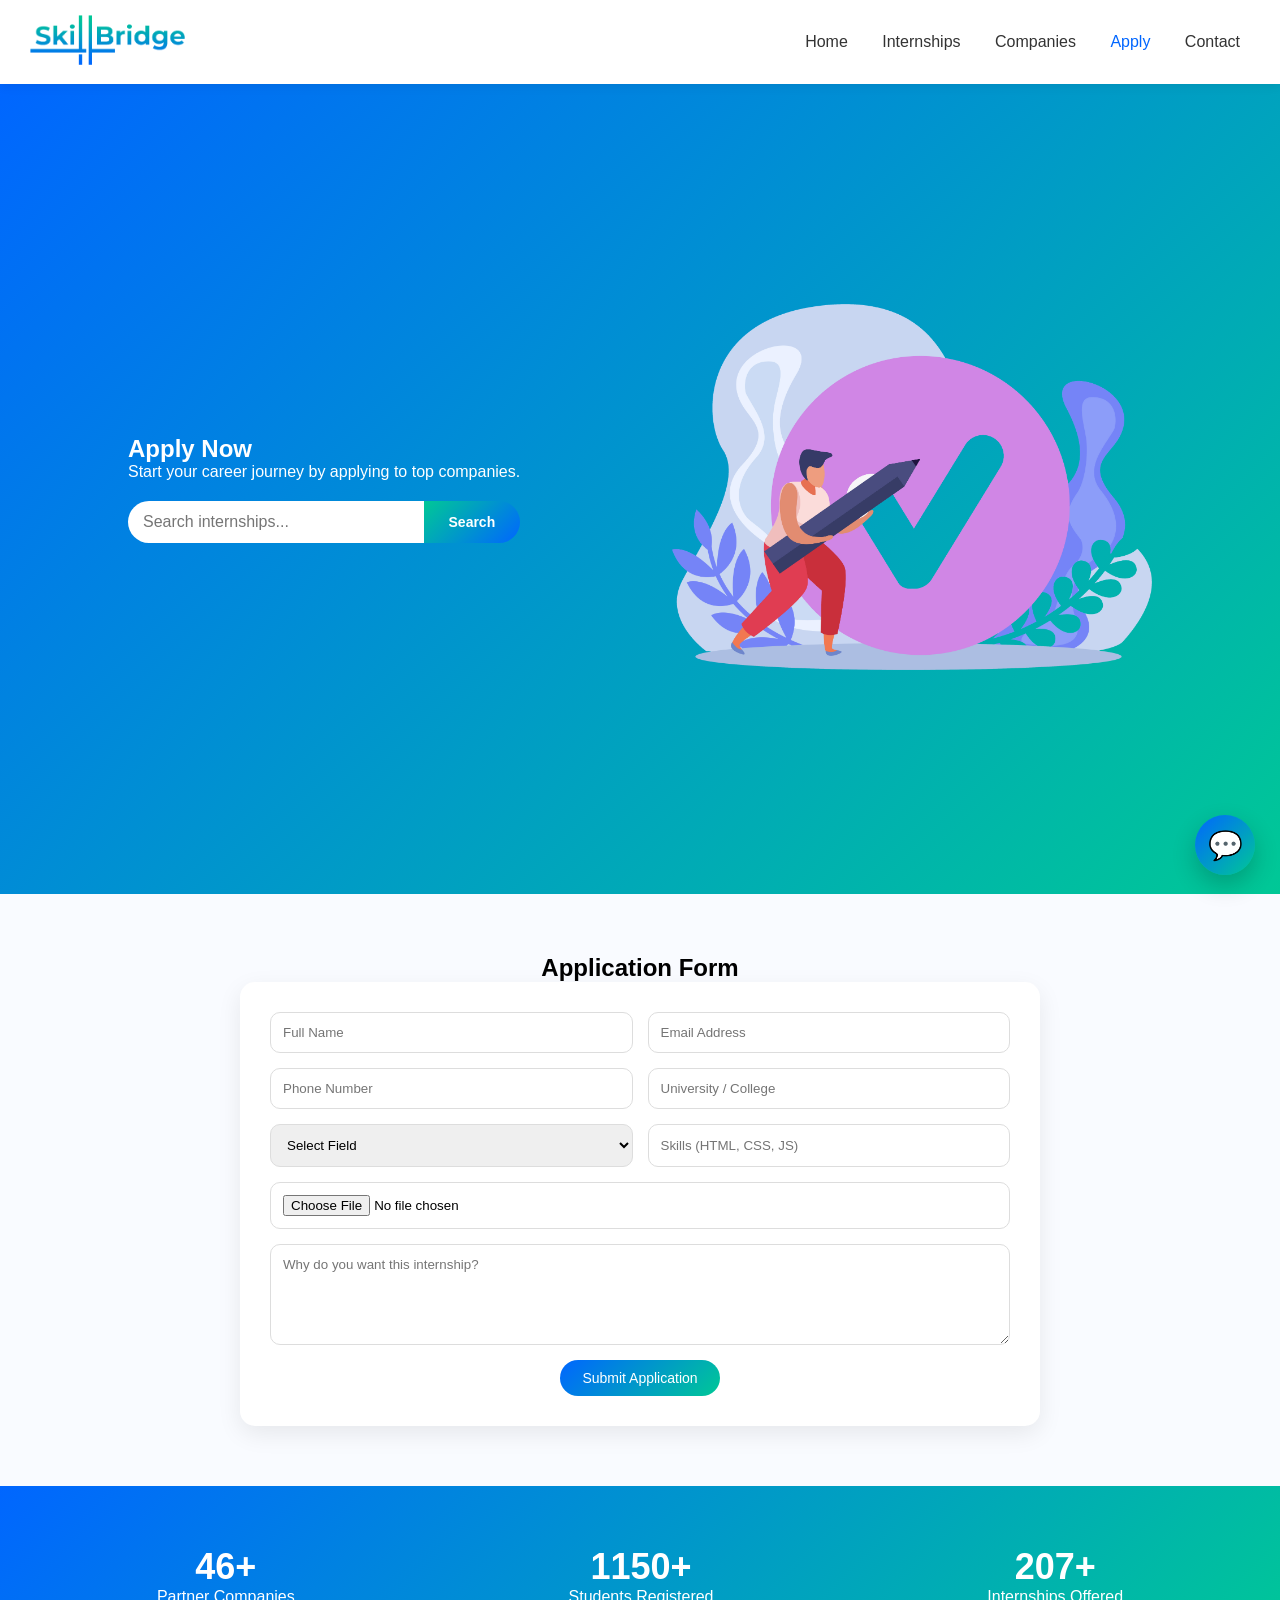
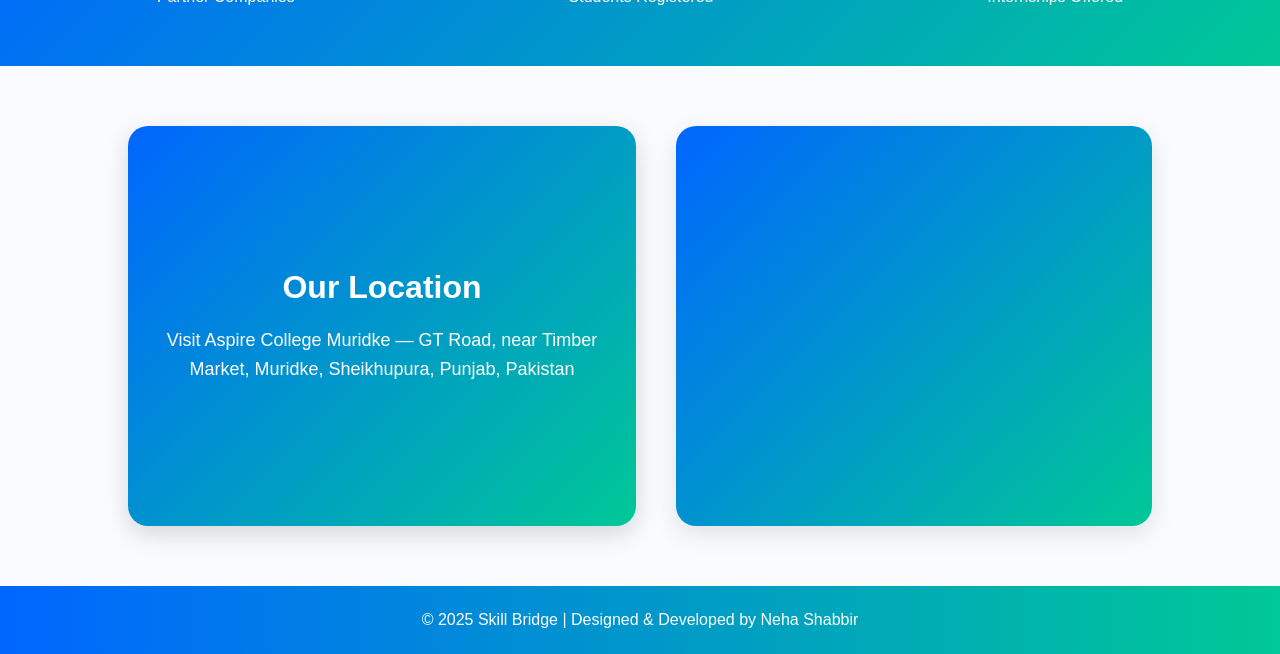
<file: apply.html>
<!DOCTYPE html>
<html lang="en">
<head>
  <meta charset="UTF-8">
  <meta name="viewport" content="width=device-width, initial-scale=1.0">
  <title>Apply | Skill Bridge</title>

  <link rel="stylesheet" href="css/apply.css">
</head>
<body>

<!-- HEADER -->
<header class="navbar">
  <div class="logo">
    <a href="index.html">
      <img src="assets/images/logo.png" alt="Logo">
    </a>
  </div>
  <nav>
    <a href="index.html">Home</a>
    <a href="internships.html">Internships</a>
    <a href="companies.html">Companies</a>
    <a href="apply.html" class="active">Apply</a>
    <a href="contact.html">Contact</a>
  </nav>
</header>

<!-- HERO -->
<section class="hero-internships">
  <div class="hero-content">
    <h1>Apply Now</h1>
    <p>Start your career journey by applying to top companies.</p>

    <div class="hero-search">
      <input type="text" placeholder="Search internships...">
      <button class="btn-gradient">Search</button>
    </div>
  </div>

  <div class="hero-right">
    <img src="assets/images/apply.png" alt="Apply">
  </div>
</section>


<!-- APPLY FORM -->
<section class="apply-section">
  <h2>Application Form</h2>

  <form id="applyForm">
    <div class="form-row">
      <input type="text" placeholder="Full Name" required>
      <input type="email" placeholder="Email Address" required>
    </div>

    <div class="form-row">
      <input type="text" placeholder="Phone Number" required>
      <input type="text" placeholder="University / College" required>
    </div>

    <div class="form-row">
      <select required>
        <option value="">Select Field</option>
        <option>Web Development</option>
        <option>Mobile Development</option>
        <option>UI/UX Design</option>
        <option>Data Science</option>
      </select>

      <input type="text" placeholder="Skills (HTML, CSS, JS)">
    </div>

    <div class="form-row">
      <input type="file" required>
    </div>

    <div class="form-row">
      <textarea placeholder="Why do you want this internship?" rows="5" required></textarea>
    </div>

    <button type="submit" class="btn-gradient">Submit Application</button>
  </form>
</section>

<!-- STATS -->
<section class="stats">
  <div class="stat-box">
    <h3 class="counter" data-target="120">0</h3>
    <p>Partner Companies</p>
  </div>

  <div class="stat-box">
    <h3 class="counter" data-target="5000">0</h3>
    <p>Students Registered</p>
  </div>

  <div class="stat-box">
    <h3 class="counter" data-target="850">0</h3>
    <p>Internships Offered</p>
  </div>
</section>

<!-- LOCATION -->
<section class="location-section">
  <div class="location-text">
    <h2>Our Location</h2>
    <p>Visit Aspire College Muridke — GT Road, near Timber Market, Muridke, Sheikhupura, Punjab, Pakistan</p>
  </div>
<div class="map-wrapper">
  <iframe 
    src="https://www.google.com/maps/embed?pb=!1m18!1m12!1m3!1d3620.266714153695!2d74.2544369154299!3d31.78258308126124!2m3!1f0!2f0!3f0!3m2!1i1024!2i768!4f13.1!3m3!1m2!1s0x3919213994704941%3A0xf3959a6a09a3cecc!2sAspire%20College%20Muridke!5e0!3m2!1sen!2s!4v1700000000000!5m2!1sen!2s" 
    width="100%" 
    height="400" 
    style="border:0; border-radius:15px;" 
    allowfullscreen="" 
    loading="lazy">
  </iframe>
</div>

</section>

<!-- Chatbot Bubble -->
<div id="chatbotBubble" class="chatbot-bubble">💬</div>

<!-- Chatbot Popup -->
<div id="chatbotPopup" class="chatbot-popup">
  <div class="chatbot-popup-header">
    Chat with us
    <span id="closeChat" class="close-btn">&times;</span>
  </div>
  <div class="chatbot-popup-body">
    <div id="chatMessages" class="chatbot-messages">Hello! Welcome to Skill Bridge. How can I help you today?</div>
    <input type="text" id="chatInputPopup" placeholder="Type a message..." />
  </div>
</div>

<!-- FOOTER -->
<footer>
  <p>© 2025 Skill Bridge | Designed & Developed by Neha Shabbir</p>
</footer>

<script src="js/apply.js"></script>
</body>
</html>
</file>
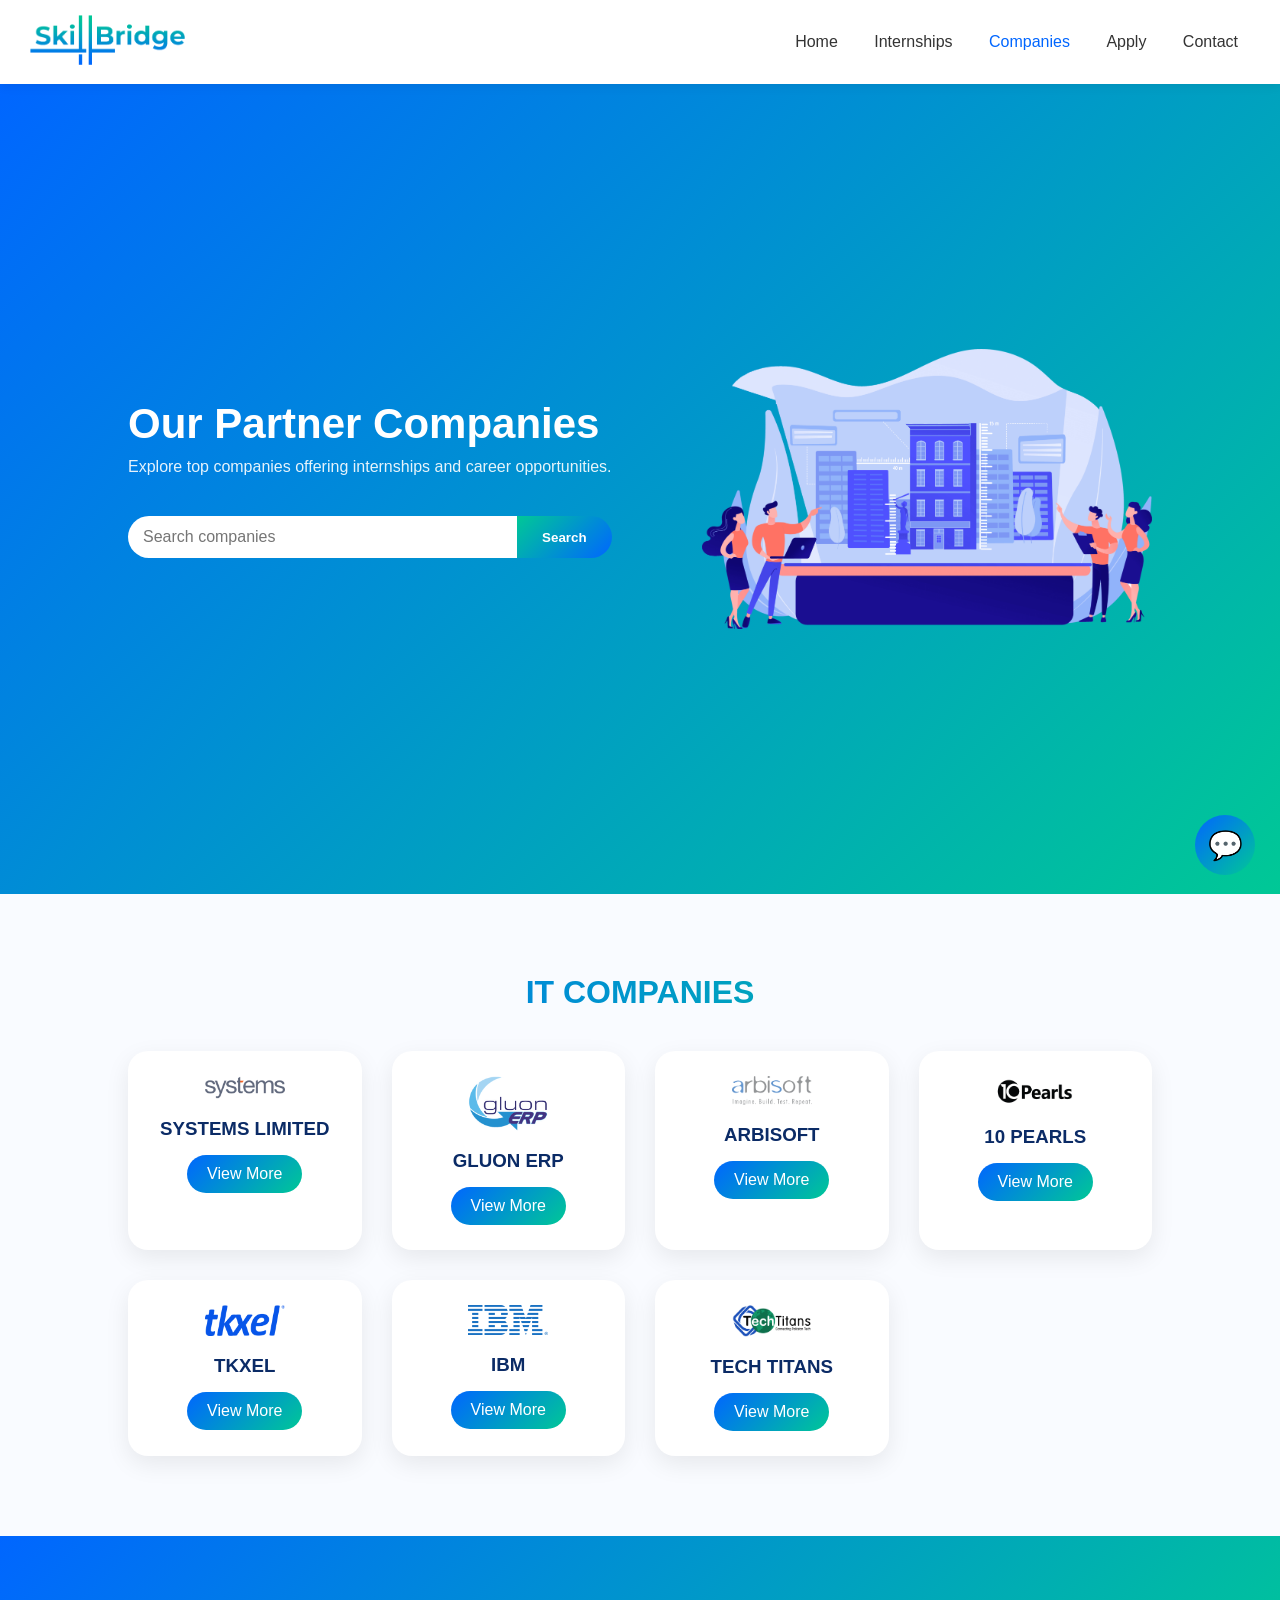
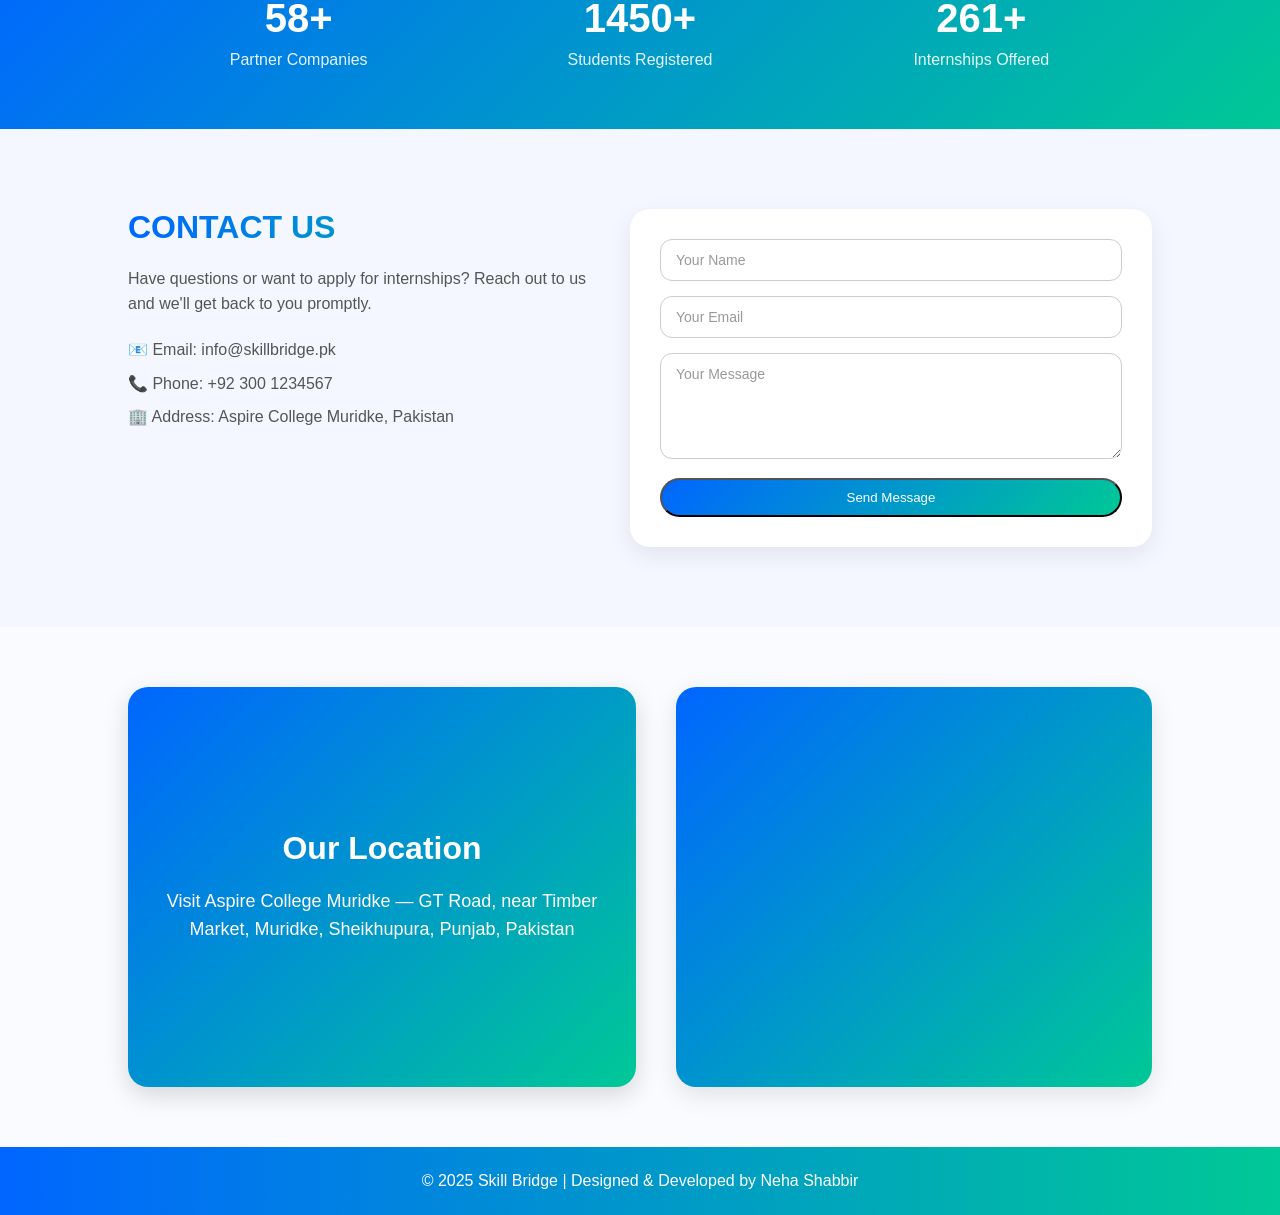
<file: companies.html>
<!DOCTYPE html>
<html lang="en">
<head>
  <meta charset="UTF-8">
  <meta name="viewport" content="width=device-width, initial-scale=1.0">
  <title>Companies | Skill Bridge</title>

  <!-- MAIN CSS (same as other pages) -->
  <link rel="stylesheet" href="css/companies.css">
</head>
<body>

<!-- HEADER -->
<header class="navbar">
  <div class="logo">
    <a href="index.html">
      <img src="assets/images/logo.png" alt="Skill Bridge Logo">
    </a>
  </div>
  <nav>
    <a href="index.html">Home</a>
    <a href="internships.html">Internships</a>
    <a href="companies.html" class="active">Companies</a>
    <a href="apply.html">Apply</a>
    <a href="contact.html">Contact</a>
  </nav>
</header>

<!-- HERO -->
<section class="hero-internships">
  <div class="hero-content">
    <h1>Our Partner Companies</h1>
    <p>Explore top companies offering internships and career opportunities.</p>
    
    <!-- SEARCH BAR -->
    <div class="hero-search">
      <input type="text" placeholder="Search companies">
      <button class="btn-gradient">Search</button>
    </div>
  </div>
  </div>
  <div class="hero-right">
    <img src="assets/images/companies.png" alt="Companies">
  </div>
</section>

<!-- COMPANIES -->
<section class="companies">
  <h2>IT COMPANIES</h2>

  <div class="category-grid">
    <div class="category-card">
      <img src="assets/images/systems.png" alt="systems Limited">
      <h3>SYSTEMS LIMITED</h3>
      <a href="https://www.systemsltd.com" target="_blank" class="btn-gradient">View More</a>
        </div>
    <div class="category-card">
      <img src="assets/images/GluOn.png" alt="GluOn ERP">
      <h3>GLUON ERP</h3>
      <a href="https://www.gluonerp.com" target="_blank" class="btn-gradient">View More</a>
    </div>
    <div class="category-card">
      <img src="assets/images/Arbisoft.png" alt="Arbisoft">
      <h3>ARBISOFT</h3>
      <a href="https://www.arbisoft.com" target="_blank" class="btn-gradient">View More</a>
    </div>
    <div class="category-card">
      <img src="assets/images/10Pearls.png" alt="10 Pearls">
      <h3>10 PEARLS</h3>
       <a href="https://www.10pearls.com" target="_blank" class="btn-gradient">View More</a>
    </div>
    <div class="category-card">
      <img src="assets/images/tkxel.png" alt="tkxel">
      <h3> TKXEL</h3>
       <a href="https://www.tkxel.com" target="_blank" class="btn-gradient">View More</a>
    </div>
    <div class="category-card">
      <img src="assets/images/IBM.png" alt="IBM">
      <h3>IBM</h3>
      <a href="https://www.ibm.com" target="_blank" class="btn-gradient">View More</a>
    </div>
    <div class="category-card">
      <img src="assets/images/TechTitans.png" alt="Tech Titans">
      <h3>TECH TITANS</h3>
       <a href="https://www.techstitans.com" target="_blank" class="btn-gradient">View More</a>
    </div>
  </div>
</section>

<!-- STATS -->
<section class="stats">
  <div class="stat-box">
    <h3 class="counter" data-target="120">0</h3>
    <p>Partner Companies</p>
  </div>

  <div class="stat-box">
    <h3 class="counter" data-target="5000">0</h3>
    <p>Students Registered</p>
  </div>

  <div class="stat-box">
    <h3 class="counter" data-target="850">0</h3>
    <p>Internships Offered</p>
  </div>
</section>


<!-- CONTACT -->
<section class="contact">
  <div class="contact-container">
    <div class="contact-text">
      <h2 class="gradient-heading">CONTACT US</h2>
      <p>Have questions or want to apply for internships? Reach out to us and we'll get back to you promptly.</p>
      <div class="contact-info">
        <p>📧 Email: info@skillbridge.pk</p>
        <p>📞 Phone: +92 300 1234567</p>
        <p>🏢 Address: Aspire College Muridke, Pakistan</p>
      </div>
    </div>
    
    <div class="contact-form">
      <form>
        <div class="form-group">
          <input type="text" placeholder="Your Name" required>
        </div>
        <div class="form-group">
          <input type="email" placeholder="Your Email" required>
        </div>
        <div class="form-group">
          <textarea placeholder="Your Message" rows="5" required></textarea>
        </div>
        <button type="submit" class="btn-gradient">Send Message</button>
      </form>
    </div>
  </div>
</section>

<!-- LOCATION -->
<section class="location-section">
  <div class="location-text">
    <h2>Our Location</h2>
    <p>Visit Aspire College Muridke — GT Road, near Timber Market, Muridke, Sheikhupura, Punjab, Pakistan</p>
  </div>
<div class="map-wrapper">
  <iframe 
    src="https://www.google.com/maps/embed?pb=!1m18!1m12!1m3!1d3620.266714153695!2d74.2544369154299!3d31.78258308126124!2m3!1f0!2f0!3f0!3m2!1i1024!2i768!4f13.1!3m3!1m2!1s0x3919213994704941%3A0xf3959a6a09a3cecc!2sAspire%20College%20Muridke!5e0!3m2!1sen!2s!4v1700000000000!5m2!1sen!2s" 
    width="100%" 
    height="400" 
    style="border:0; border-radius:15px;" 
    allowfullscreen="" 
    loading="lazy">
  </iframe>
</div>

</section>

<!-- Chatbot Bubble -->
<div id="chatbotBubble" class="chatbot-bubble">💬</div>

<!-- Chatbot Popup -->
<div id="chatbotPopup" class="chatbot-popup">
  <div class="chatbot-popup-header">
    Chat with us
    <span id="closeChat" class="close-btn">&times;</span>
  </div>
  <div class="chatbot-popup-body">
    <div id="chatMessages" class="chatbot-messages">Hello! Welcome to Skill Bridge. How can I help you today?</div>
    <input type="text" id="chatInputPopup" placeholder="Type a message..." />
  </div>
</div>







<!-- FOOTER -->
<footer>
  <p>© 2025 Skill Bridge | Designed & Developed by Neha Shabbir</p>
</footer>

<script src="js/companies.js"></script>
</body>
</html>
</file>
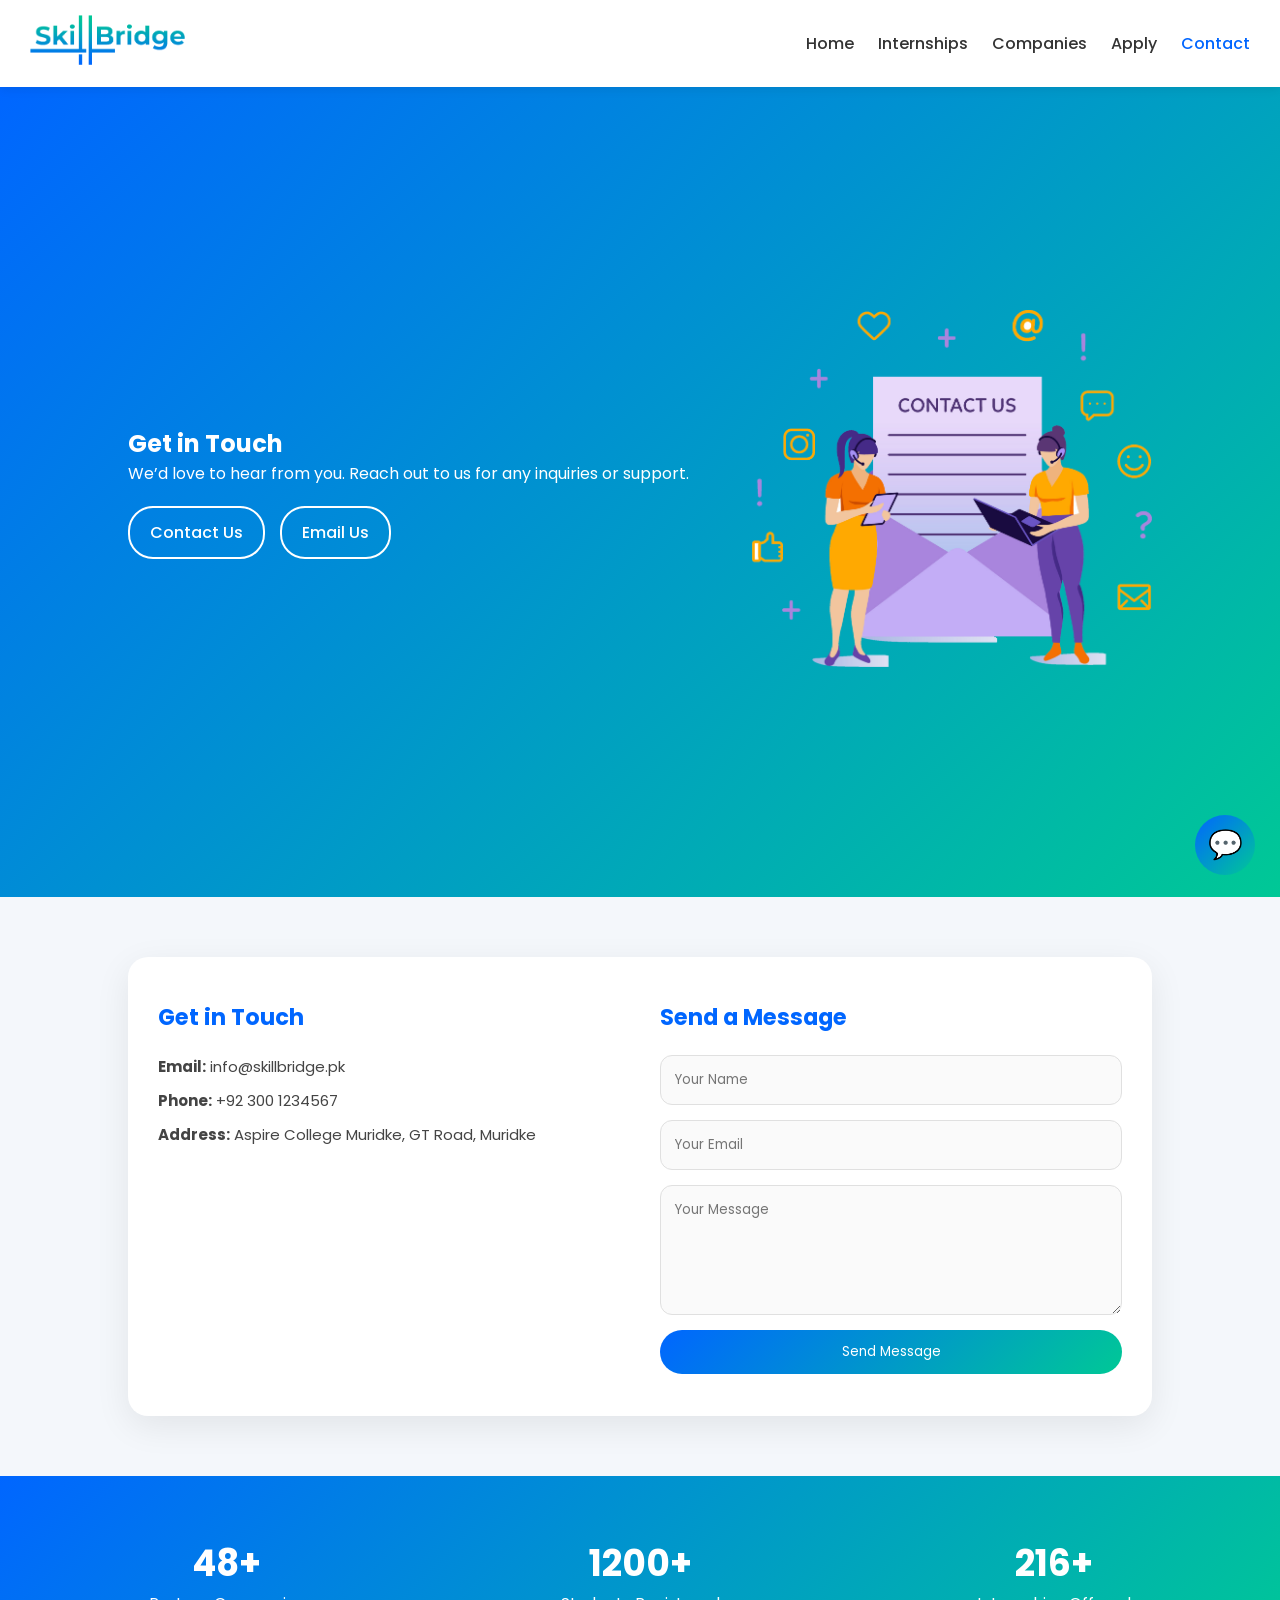
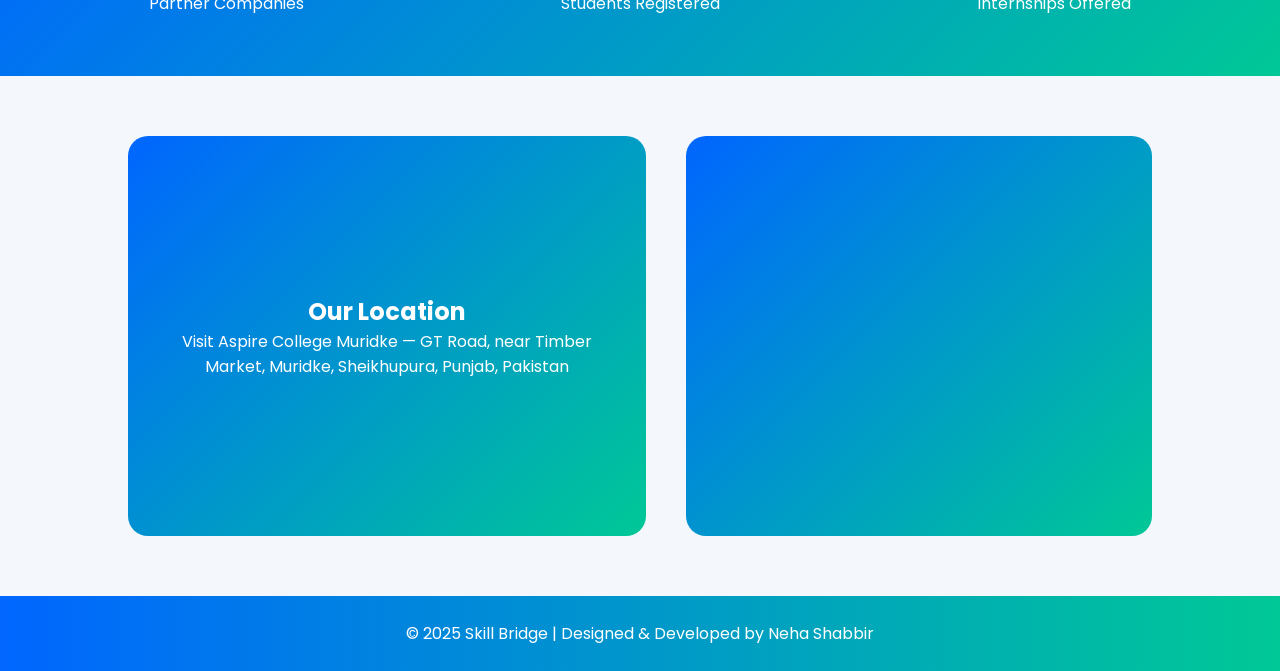
<file: contact.html>
<!DOCTYPE html>
<html lang="en">
<head>
  <meta charset="UTF-8">
  <meta name="viewport" content="width=device-width, initial-scale=1.0">
  <title>Contact | Skill Bridge</title>
   <link href="https://fonts.googleapis.com/css2?family=Poppins:wght@300;400;500;600;700&display=swap" rel="stylesheet">
  <link rel="stylesheet" href="css/contact.css">
</head>
<body>

<header class="navbar">
  <div class="logo">
    <a href="index.html">
      <img src="assets/images/logo.png" alt="Logo">
    </a>
  </div>
  <nav>
    <a href="index.html">Home</a>
    <a href="internships.html">Internships</a>
    <a href="companies.html">Companies</a>
    <a href="apply.html">Apply</a>
    <a href="contact.html" class="active">Contact</a>
  </nav>
</header>

<section class="hero-internships">
  <div class="hero-left fade-in">
  <div class="hero-content">
    <div class="hero-content">
  <h1>Get in Touch</h1>
  <p>We’d love to hear from you. Reach out to us for any inquiries or support.</p>

  <div class="hero-buttons">
    <a href="#contact-form" class="btn-primary">Contact Us</a>
    <a href="mailto:your@email.com" class="btn-secondary">Email Us</a>
  </div>
  </div></div>
</div>
  
  </div>

  <div class="hero-right">
    <img src="assets/images/Contact.png" alt="Contact">
  </div>
</section>

 <!-- Contact Section -->

<section class="contact-section">
  <div class="contact-box">

    <!-- LEFT SIDE -->
    <div class="contact-info">
      <h2>Get in Touch</h2>
      <p><strong>Email:</strong> info@skillbridge.pk</p>
      <p><strong>Phone:</strong> +92 300 1234567</p>
      <p><strong>Address:</strong> Aspire College Muridke, GT Road, Muridke</p>
    </div>

    <!-- RIGHT SIDE -->
    <div class="contact-form">
      <h2>Send a Message</h2>
      <form>
        <input type="text" placeholder="Your Name" required>
        <input type="email" placeholder="Your Email" required>
        <textarea rows="5" placeholder="Your Message" required></textarea>
        <button type="submit" class="btn-gradient">Send Message</button>
      </form>
    </div>

  </div>
</section>
<!-- STATS -->
<section class="stats">
  <div class="stat-box">
    <h3 class="counter" data-target="120">0</h3>
    <p>Partner Companies</p>
  </div>

  <div class="stat-box">
    <h3 class="counter" data-target="5000">0</h3>
    <p>Students Registered</p>
  </div>

  <div class="stat-box">
    <h3 class="counter" data-target="850">0</h3>
    <p>Internships Offered</p>
  </div>
</section>

<section class="location-section">
  <div class="location-text">
    <h2>Our Location</h2>
    <p>Visit Aspire College Muridke — GT Road, near Timber Market, Muridke, Sheikhupura, Punjab, Pakistan</p>
  </div>

  <div class="map-wrapper">
    <iframe 
      src="https://www.google.com/maps/embed?pb=!1m18!1m12!1m3!1d3620.266714153695!2d74.2544369154299!3d31.78258308126124!2m3!1f0!2f0!3f0!3m2!1i1024!2i768!4f13.1!3m3!1m2!1s0x3919213994704941%3A0xf3959a6a09a3cecc!2sAspire%20College%20Muridke!5e0!3m2!1sen!2s!4v1700000000000!5m2!1sen!2s"
      width="100%" height="400" style="border:0;" allowfullscreen="" loading="lazy">
    </iframe>
  </div>
</section>

<div id="chatbotBubble" class="chatbot-bubble">💬</div>

<div id="chatbotPopup" class="chatbot-popup">
  <div class="chatbot-popup-header">
    Chat with us
    <span id="closeChat" class="close-btn">&times;</span>
  </div>
  <div class="chatbot-popup-body">
    <div id="chatMessages" class="chatbot-messages">
      Hello! How can we help you?
    </div>
    <input type="text" id="chatInputPopup" placeholder="Type a message..." />
  </div>
</div>

<footer>
  <p>© 2025 Skill Bridge | Designed & Developed by Neha Shabbir</p>
</footer>

<script src="js/contact.js"></script>
</body>
</html>
</file>
<file: css/apply.css>
/* ================= GLOBAL STYLES ================= */

body {
  margin: 0;
  font-family: Arial, sans-serif;
  background: #f8f9fb;
}

/* NAVBAR */
.navbar {
  display: flex;
  justify-content: space-between;
  align-items: center;
  padding: 15px 10%;
  background: white;
  box-shadow: 0 2px 10px rgba(0,0,0,0.05);
}

.navbar nav a {
  margin: 0 10px;
  text-decoration: none;
  color: #333;
}

.navbar nav a.active {
  color: #0066ff;
}

/* BUTTON */
.btn-gradient {
  padding: 12px 25px;
  border-radius: 25px;
  border: none;
  background: linear-gradient(135deg, #0066ff, #00c896);
  color: white;
  cursor: pointer;
}
* {
  margin: 0;
  padding: 0;
  box-sizing: border-box;
  font-family: 'Poppins', sans-serif;
}

body {
  background: #f9fbff;
}
/* LOGO */
.navbar .logo img {
  height: 50px;  /* Adjust size as needed */
  width: auto;   /* Keeps original aspect ratio */
}


/* HEADER */
.navbar {
  display: flex;
  justify-content: space-between;
  align-items: center;
  padding: 15px 30px;
  background: #ffffff;
  box-shadow: 0 2px 10px rgba(0,0,0,0.08);
  position: sticky;
  top: 0;
  z-index: 1000;
}

.navbar h2 {
  color: #0066ff;
}

.navbar nav a {
  color: #333;
  margin-left: 20px;
  text-decoration: none;
  font-weight: 500;
}

.navbar nav a.active,
.navbar nav a:hover {
  color: #0066ff;
}

/* HERO */
.hero-internships {
height: 90vh; /* same as home page */
  display: flex;
  justify-content: space-between;
  align-items: center;
  padding: 0 10%;
  background: linear-gradient(135deg, #0066ff, #00c896);
  color: white;
  overflow: hidden;
}
.hero-right img {
  width: 480px;
  max-width: 100%;
  animation: float 3s ease-in-out infinite;
}

/* FLOAT ANIMATION */
@keyframes float {
  0% { transform: translateY(0); }
  50% { transform: translateY(-15px); }
  100% { transform: translateY(0); }
}

/* HERO SEARCH */
.hero-search {
  display: flex;
  margin-top: 20px;
}


.hero-search input {
  flex: 1;
  padding: 12px 15px;
  border-radius: 25px 0 0 25px;
  border: none;
  font-size: 16px;
}

.hero-search button {
  padding: 12px 25px;
  border-radius: 0 25px 25px 0;
  border: none;
  background: linear-gradient(135deg, #00c896, #0066ff);
  color: white;
  font-weight: 600;
  cursor: pointer;
  transition: transform 0.3s ease;
}
/* STATS */
.stats {
  background: linear-gradient(135deg, #0066ff, #00c896);
  color: white;
  display: flex;
  justify-content: space-around;
  padding: 60px 20px;
  text-align: center;
}

.stat-box h3 {
  font-size: 36px;
}
.btn-gradient {
  display: inline-block;
  padding: 10px 22px;
  border-radius: 25px;
  background: linear-gradient(135deg, #0066ff, #00c896);
  color: white;
  text-decoration: none;
  font-weight: 500;
  font-size: 14px;
  transition: all 0.4s ease;
}

.btn-gradient:hover {
  transform: scale(1.05);
  box-shadow: 0 10px 25px rgba(0,0,0,0.15);
}


/* ================= APPLY FORM ================= */

.apply-section {
  padding: 60px 10%;
  text-align: center;
}

.apply-section form {
  max-width: 800px;
  margin: auto;
  background: white;
  padding: 30px;
  border-radius: 15px;
  box-shadow: 0 8px 25px rgba(0,0,0,0.08);
}

.form-row {
  display: flex;
  gap: 15px;
  margin-bottom: 15px;
}

.form-row input,
.form-row select,
.form-row textarea {
  width: 100%;
  padding: 12px;
  border-radius: 10px;
  border: 1px solid #ddd;
}

/* ================= CHATBOT ================= */

/* Chatbot Bubble */
.chatbot-bubble {
  position: fixed;
  bottom: 25px;
  right: 25px;
  width: 60px;
  height: 60px;
  background: linear-gradient(135deg, #0066ff, #00c896);
  color: white;
  border-radius: 50%;
  display: flex;
  justify-content: center;
  align-items: center;
  font-size: 28px;
  cursor: pointer;
  box-shadow: 0 10px 25px rgba(0,0,0,0.2);
  z-index: 9999;
  transition: transform 0.3s ease;
  animation: floatChat 3s ease-in-out infinite;
}

.chatbot-bubble:hover {
  transform: scale(1.1);
}

/* Chatbot Popup */
.chatbot-popup {
  position: fixed;
  bottom: 100px;
  right: 25px;
  width: 350px;
  max-height: 450px;
  background: white;
  border-radius: 20px;
  box-shadow: 0 12px 35px rgba(0,0,0,0.25);
  display: none;
  flex-direction: column;
  overflow: hidden;
  z-index: 9999;
}

/* Popup Header */
.chatbot-popup-header {
  background: linear-gradient(135deg, #0066ff, #00c896);
  color: white;
  padding: 14px;
  font-weight: 600;
  font-size: 16px;
  text-align: center;
  position: relative;
}

.close-btn {
  position: absolute;
  right: 15px;
  top: 10px;
  font-size: 18px;
  cursor: pointer;
}

/* Popup Body */
.chatbot-popup-body {
  display: flex;
  flex-direction: column;
  flex: 1;
  padding: 10px 15px;
  overflow: hidden;
}

.chatbot-messages {
  flex: 1;
  overflow-y: auto;
  display: flex;
  flex-direction: column;
  gap: 10px;
  padding-right: 5px;
}

.message {
  padding: 10px 15px;
  border-radius: 20px;
  max-width: 80%;
  word-wrap: break-word;
  font-size: 14px;
  animation: fadeInMessage 0.3s ease;
}

.message.bot {
  background: #f0f0f0;
  align-self: flex-start;
}

.message.user {
  background: #00c896;
  color: white;
  align-self: flex-end;
}

#chatInputPopup {
  border: none;
  border-top: 1px solid #ddd;
  padding: 12px;
  width: 100%;
  box-sizing: border-box;
  font-size: 14px;
}

#chatInputPopup:focus {
  outline: none;
}


/* ================= FOOTER ================= */

/* FOOTER */
footer {
  background: linear-gradient(to right, #0066ff, #00c896);
  color: white;
  text-align: center;
  padding: 25px 15px;
}

/* ================= RESPONSIVE ================= */

@media (max-width: 900px) {
  .hero-internships {
    flex-direction: column;
    text-align: center;
  }

  .hero-right img {
    width: 280px;
  }

  .stats {
    flex-direction: column;
    gap: 20px;
  }

  .form-row {
    flex-direction: column;
  }
}
/* LOCATION SECTION SIDE-BY-SIDE */
.location-section {
  padding: 60px 10%;
  display: flex;
  justify-content: center;
  align-items: flex-start;
  gap: 40px;
  flex-wrap: wrap; /* allows stacking on smaller screens */
}
/* LOCATION SECTION SIDE-BY-SIDE */
.location-section {
  padding: 60px 10%;
  display: flex;
  justify-content: center;
  align-items: stretch; /* make children equal height */
  gap: 40px;
  flex-wrap: wrap;
}

/* GRADIENT HIGHLIGHTED TEXT */
.location-text {
  background: linear-gradient(135deg, #0066ff, #00c896);
  padding: 30px 20px;
  border-radius: 20px;
  color: white;
  flex: 1; /* same width as map */
  display: flex;
  flex-direction: column;
  justify-content: center; /* center content vertically */
  text-align: center;
  box-shadow: 0 8px 25px rgba(0,0,0,0.15);
  min-height: 400px; /* same as map height */
}

.location-text h2 {
  font-size: 32px;
  margin-bottom: 20px;
}

.location-text p {
  font-size: 18px;
  line-height: 1.6;
}

/* MAP WITH GRADIENT BORDER */
.map-wrapper {
  flex: 1;
  max-width: 600px;
  border-radius: 20px;
  background: linear-gradient(135deg, #0066ff, #00c896);
  padding: 4px;
  box-shadow: 0 8px 25px rgba(0,0,0,0.1);
  min-height: 400px; /* same as location box */
}

.map-wrapper iframe {
  width: 100%;
  height: 100%;
  border-radius: 16px;
  border: none;
}

/* RESPONSIVE */
@media (max-width: 900px) {
  .location-section {
    flex-direction: column;
    align-items: center;
  }

  .location-text, .map-wrapper {
    max-width: 100%;
    min-height: 300px; /* adjust for mobile */
  }
}
</file>
<file: css/companies.css>
/* RESET */
* {
  margin: 0;
  padding: 0;
  box-sizing: border-box;
  font-family: 'Poppins', sans-serif;
}

body {
  background: #f9fbff;
}

/* NAVBAR */
.navbar {
  display: flex;
  justify-content: space-between;
  align-items: center;
  padding: 15px 10%;
  background: white;
  box-shadow: 0 2px 10px rgba(0,0,0,0.05);
}

.navbar .logo img {
  height: 50px;
}

.navbar nav a {
  margin: 0 12px;
  text-decoration: none;
  color: #333;
  font-weight: 500;
}

.navbar nav a.active {
  color: #0066ff;
}
/* HEADER */
.navbar {
  display: flex;
  justify-content: space-between;
  align-items: center;
  padding: 15px 30px;
  background: #ffffff;
  box-shadow: 0 2px 10px rgba(0,0,0,0.08);
  position: sticky;
  top: 0;
  z-index: 1000;
}

.navbar h2 {
  color: #0066ff;
}

.navbar nav a {
  color: #333;
  margin-left: 20px;
  text-decoration: none;
  font-weight: 500;
}

.navbar nav a.active,
.navbar nav a:hover {
  color: #0066ff;
}


/* HERO */
.hero-internships {
height: 90vh; /* same as home page */
  display: flex;
  justify-content: space-between;
  align-items: center;
  padding: 0 10%;
  background: linear-gradient(135deg, #0066ff, #00c896);
  color: white;
  overflow: hidden;
}
.hero-content h1 {
  font-size: 42px;
  margin-bottom: 10px;
}

.hero-content p {
  opacity: 0.9;
  margin-bottom: 40px;
}

.hero-right img {
  width: 450px !important;
  max-width: 100%;
  height: auto;
  display: block;
}
/* HERO IMAGE ANIMATION */
.hero-right img {
  width: 320px;
  max-width: 100%;
  animation: float 3s ease-in-out infinite;
}

/* FLOAT ANIMATION */
@keyframes float {
  0% {
    transform: translateY(0px);
  }
  50% {
    transform: translateY(-15px);
  }
  100% {
    transform: translateY(0px);
  }
}
/* SEARCH BAR */
.hero-search {
  display: flex;
  margin-bottom: 20px;
}

.hero-search input {
  flex: 1;
  padding: 12px 15px;
  border-radius: 25px 0 0 25px;
  border: none;
  font-size: 16px;
}

.hero-search button {
  padding: 12px 25px;
  border-radius: 0 25px 25px 0;
  border: none;
  background: linear-gradient(135deg, #00c896, #0066ff);
  color: white;
  font-weight: 600;
  cursor: pointer;
  transition: transform 0.3s ease;
}

/* SECTION HEADINGS */
.companies h2 {
  font-size: 32px;
  font-weight: 700;
  background: linear-gradient(90deg, #0066ff, #00c896);
  -webkit-background-clip: text;
  -webkit-text-fill-color: transparent;
  margin-bottom: 40px;
  text-align: center;
}

/* COMPANIES GRID */
.companies {
  padding: 80px 10%;
  text-align: center;
}

.category-grid {
  display: grid;
  grid-template-columns: repeat(auto-fit, minmax(220px, 1fr));
  gap: 30px;
}

/* CARDS */
.category-card {
  background: white;
  padding: 25px;
  border-radius: 20px;
  box-shadow: 0 8px 25px rgba(0,0,0,0.08);
  transition: 0.3s;
}

.category-card:hover {
  transform: translateY(-10px);
}

.category-card img {
  width: 80px;
  margin-bottom: 15px;
}

.category-card h3 {
  margin-bottom: 15px;
  color: #0b2b66;
}

/* BUTTON */
.btn-gradient {
  display: inline-block;
  padding: 10px 20px;
  border-radius: 25px;
  background: linear-gradient(135deg, #0066ff, #00c896);
  color: white;
  text-decoration: none;
  transition: 0.3s;
}

.btn-gradient:hover {
  transform: scale(1.05);
}

/* ================= STATS (FIXED DESIGN) ================= */

.stats {
  background: linear-gradient(135deg, #0066ff, #00c896);
  color: white;
  display: flex;
  justify-content: space-around;
  padding: 60px 10%;
  text-align: center;
  flex-wrap: wrap;
}

.stat-box {
  flex: 1;
  min-width: 200px;
}

.stat-box h3 {
  font-size: 40px;
  margin-bottom: 10px;
}

.stat-box p {
  font-size: 16px;
  opacity: 0.9;
}

/* ================= CONTACT ================= */

.contact {
  padding: 80px 10%;
  background: #f4f7ff;
}

.contact-container {
  display: flex;
  gap: 40px;
  flex-wrap: wrap;
}

/* LEFT SIDE */
.contact-text {
  flex: 1;
}

.contact-text h2 {
  font-size: 32px;
  font-weight: 700;
  background: linear-gradient(90deg, #0066ff, #00c896);
  -webkit-background-clip: text;
  -webkit-text-fill-color: transparent;
  margin-bottom: 20px;
}

.contact-text p {
  margin-bottom: 20px;
  color: #555;
  line-height: 1.6;
}

.contact-info p {
  margin: 8px 0;
  font-weight: 500;
}

/* RIGHT SIDE FORM */
.contact-form {
  flex: 1;
  background: white;
  padding: 30px;
  border-radius: 20px;
  box-shadow: 0 8px 25px rgba(0,0,0,0.08);
}

.contact-form form {
  display: flex;
  flex-direction: column;
  gap: 15px;
}

/* INPUTS (FIXED PLACEHOLDER DESIGN) */
.contact-form input,
.contact-form textarea {
  width: 100%;
  padding: 12px 15px;
  border-radius: 12px;
  border: 1px solid #ccc;
  font-size: 14px;
  transition: 0.3s;
}

.contact-form input::placeholder,
.contact-form textarea::placeholder {
  color: #999;
}

.contact-form input:focus,
.contact-form textarea:focus {
  outline: none;
  border: 2px solid #0066ff;
}

/* LOCATION SECTION SIDE-BY-SIDE */
.location-section {
  padding: 60px 10%;
  display: flex;
  justify-content: center;
  align-items: flex-start;
  gap: 40px;
  flex-wrap: wrap; /* allows stacking on smaller screens */
}
/* LOCATION SECTION SIDE-BY-SIDE */
.location-section {
  padding: 60px 10%;
  display: flex;
  justify-content: center;
  align-items: stretch; /* make children equal height */
  gap: 40px;
  flex-wrap: wrap;
}

/* GRADIENT HIGHLIGHTED TEXT */
.location-text {
  background: linear-gradient(135deg, #0066ff, #00c896);
  padding: 30px 20px;
  border-radius: 20px;
  color: white;
  flex: 1; /* same width as map */
  display: flex;
  flex-direction: column;
  justify-content: center; /* center content vertically */
  text-align: center;
  box-shadow: 0 8px 25px rgba(0,0,0,0.15);
  min-height: 400px; /* same as map height */
}

.location-text h2 {
  font-size: 32px;
  margin-bottom: 20px;
}

.location-text p {
  font-size: 18px;
  line-height: 1.6;
}

/* MAP WITH GRADIENT BORDER */
.map-wrapper {
  flex: 1;
  max-width: 600px;
  border-radius: 20px;
  background: linear-gradient(135deg, #0066ff, #00c896);
  padding: 4px;
  box-shadow: 0 8px 25px rgba(0,0,0,0.1);
  min-height: 400px; /* same as location box */
}

.map-wrapper iframe {
  width: 100%;
  height: 100%;
  border-radius: 16px;
  border: none;
}

/* RESPONSIVE */
@media (max-width: 900px) {
  .location-section {
    flex-direction: column;
    align-items: center;
  }

  .location-text, .map-wrapper {
    max-width: 100%;
    min-height: 300px; /* adjust for mobile */
  }
}

/* ================= CHATBOT ================= */

.chatbot-bubble {
  position: fixed;
  bottom: 25px;
  right: 25px;
  width: 60px;
  height: 60px;
  background: linear-gradient(135deg, #0066ff, #00c896);
  color: white;
  border-radius: 50%;
  display: flex;
  justify-content: center;
  align-items: center;
  font-size: 28px;
  cursor: pointer;
  z-index: 9999;
}

.chatbot-popup {
  position: fixed;
  bottom: 100px;
  right: 25px;
  width: 350px;
  background: white;
  border-radius: 15px;
  display: none;
  flex-direction: column;
  box-shadow: 0 10px 30px rgba(0,0,0,0.2);
  z-index: 9999;
}

/* FOOTER */
footer {
  background: linear-gradient(to right, #0066ff, #00c896);
  color: white;
  text-align: center;
  padding: 25px 15px;
}

/* RESPONSIVE */
@media (max-width: 900px) {
  .hero-internships {
    flex-direction: column;
    text-align: center;
  }

  .location-section,
  .contact-container,
  .stats {
    flex-direction: column;
    align-items: center;
  }
}
</file>
<file: css/contact.css>
* {
  margin: 0;
  padding: 0;
  box-sizing: border-box;
  font-family: 'Poppins', sans-serif;
}

body {
  background: #f4f7fb;
}

/* NAVBAR */
.navbar {
  display: flex;
  justify-content: space-between;
  align-items: center;
  padding: 15px 30px;
  background: #fff;
  box-shadow: 0 2px 10px rgba(0,0,0,0.08);
  position: sticky;
  top: 0;
  z-index: 1000;
}

.navbar nav a {
  margin-left: 20px;
  text-decoration: none;
  color: #333;
  font-weight: 500;
}

.navbar nav a.active,
.navbar nav a:hover {
  color: #0066ff;
}

.navbar .logo img {
  height: 50px;
}

/* HERO */
.hero-internships {
 height: 90vh; /* same as home page */
  display: flex;
  justify-content: space-between;
  align-items: center;
  padding: 0 10%;
  background: linear-gradient(135deg, #0066ff, #00c896);
  color: white;
  overflow: hidden;
}

.hero-right img {
  width: 400px;
  max-width: 100%;
  animation: float 3s ease-in-out infinite;
}

@keyframes float {
  0% { transform: translateY(0); }
  50% { transform: translateY(-15px); }
  100% { transform: translateY(0); }
}

/* CONTACT */
.contact-section {
  padding: 60px 10%;
}

/* SINGLE PARENT CONTAINER */
.contact-box {
  display: flex;
  gap: 40px;
  padding: 30px;
  border-radius: 20px;
  background: #fff;
  box-shadow: 0 10px 35px rgba(0,0,0,0.08);
  transition: 0.3s;
}

/* OPTIONAL HOVER */
.contact-box:hover {
  transform: translateY(-5px);
}

/* LEFT + RIGHT */
.contact-info,
.contact-form {
  flex: 1;
   margin: 12px 0;        /* ✅ adds space between lines */
  line-height: 1.6;      /* ✅ improves readability */
  font-size: 15px;
  color: #444;
}


/* HEADINGS */
.contact-info h2,
.contact-form h2 {
  margin-bottom: 20px;
  color: #0066ff;
}

/* TEXT */
.contact-info p {
  margin: 10px 0;
}

/* FORM */
.contact-form form {
  display: flex;
  flex-direction: column;
  gap: 15px;
}

/* INPUTS */
.contact-form input,
.contact-form textarea {
  padding: 14px;
  border-radius: 12px;
  border: 1px solid #e0e0e0;
  background: #fafafa;
  transition: 0.3s;
}

.contact-form input:focus,
.contact-form textarea:focus {
  border-color: #0066ff;
  background: #fff;
  box-shadow: 0 0 0 3px rgba(0,102,255,0.1);
  outline: none;
}

/* RESPONSIVE */
@media (max-width: 900px) {
  .contact-box {
    flex-direction: column;
  }
}
/* BUTTON */
.btn-gradient {
  padding: 12px 25px;
  border-radius: 25px;
  border: none;
  background: linear-gradient(135deg, #0066ff, #00c896);
  color: white;
  cursor: pointer;
}

/* STATS */
.stats {
  background: linear-gradient(135deg, #0066ff, #00c896);
  color: white;
  display: flex;
  justify-content: space-around;
  padding: 60px 20px;
  text-align: center;
}

.stat-box h3 {
  font-size: 36px;
}

/* LOCATION */
.location-section {
  padding: 60px 10%;
  display: flex;
  gap: 40px;
  align-items: stretch;
  flex-wrap: wrap;
}

.location-text {
  flex: 1;
  background: linear-gradient(135deg, #0066ff, #00c896);
  color: white;
  padding: 30px;
  border-radius: 20px;
  text-align: center;
  min-height: 400px;
  display: flex;
  flex-direction: column;
  justify-content: center;
}

.map-wrapper {
  flex: 1;
  border-radius: 20px;
  background: linear-gradient(135deg, #0066ff, #00c896);
  padding: 4px;
}

.map-wrapper iframe {
  width: 100%;
  height: 100%;
  border-radius: 16px;
}

/* FOOTER */
footer {
  background: linear-gradient(to right, #0066ff, #00c896);
  color: white;
  text-align: center;
  padding: 25px;
}

/* RESPONSIVE */
@media (max-width: 900px) {
  .hero-internships {
    flex-direction: column;
    text-align: center;
  }

  .contact-container {
    flex-direction: column;
  }

  .stats {
    flex-direction: column;
    gap: 20px;
  }

  .location-section {
    flex-direction: column;
  }
}
/* ================= CHATBOT ================= */

.chatbot-bubble {
  position: fixed;
  bottom: 25px;
  right: 25px;
  width: 60px;
  height: 60px;
  background: linear-gradient(135deg, #0066ff, #00c896);
  color: white;
  border-radius: 50%;
  display: flex;
  justify-content: center;
  align-items: center;
  font-size: 28px;
  cursor: pointer;
  z-index: 9999;
}

.chatbot-popup {
  position: fixed;
  bottom: 100px;
  right: 25px;
  width: 350px;
  background: white;
  border-radius: 15px;
  display: none;
  flex-direction: column;
  box-shadow: 0 10px 30px rgba(0,0,0,0.2);
  z-index: 9999;
}

/* ================= HERO ================= */

.hero-buttons {
  margin-top: 20px;
  display: flex;
  gap: 15px;
}

/* COMMON BUTTON STYLE */
.hero-buttons a {
  padding: 12px 20px;
  border-radius: 25px;
  text-decoration: none;
  font-weight: 500;
  transition: 0.3s;
  border: 2px solid white;
  color: white;
}

/* HOVER EFFECT */
.hero-buttons a:hover {
  background: white;
  color: #0066ff;
  transform: scale(1.05);
}
</file>
